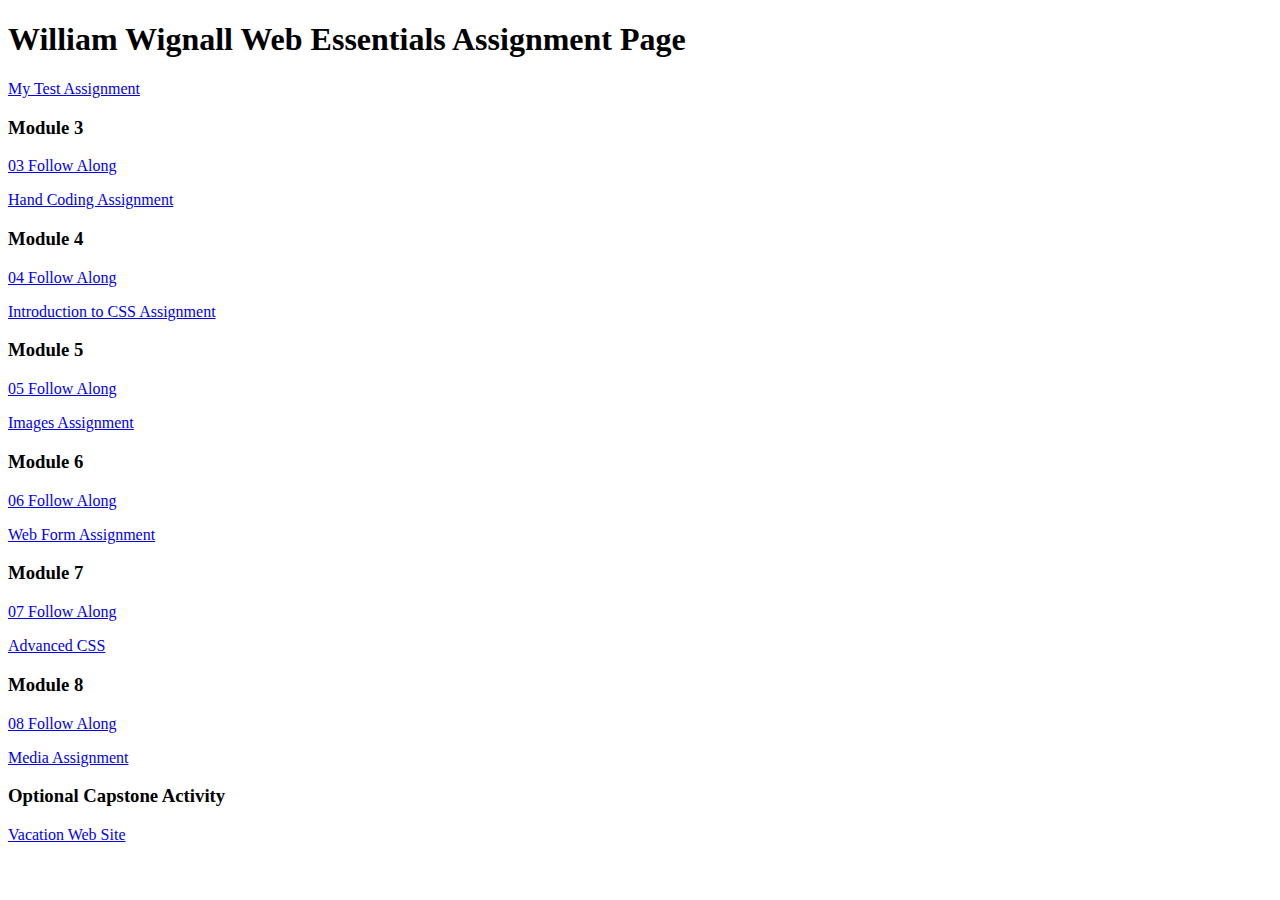
<file: index.html>
<!DOCTYPE html>
<html lang="en">
	<head>
		<meta charset="UTF-8">
		<meta name="viewport" content="width=device-width, initial-scale=1.0">
		<title>dwdd 1600 assignment list page</title>
	</head>
	<body>
		<h1>William Wignall Web Essentials Assignment Page</h1>
		<p><a href="01test">My Test Assignment</a></p>
		
		<h3>Module 3</h3>
		<p><a href="03follow-along">03 Follow Along</a></p>
		<p><a href="03hand-coding">Hand Coding Assignment</a></p>
		
		<h3>Module 4</h3>
		<p><a href="04follow-along">04 Follow Along</a></p>
		<p><a href="04intro-css">Introduction to CSS Assignment</a></p>
		
		<h3>Module 5</h3>
		<p><a href="05follow-along">05 Follow Along</a></p>
		<p><a href="05images">Images Assignment</a></p>
		
		<h3>Module 6</h3>
		<p><a href="06follow-along">06 Follow Along</a></p>
		<p><a href="06form">Web Form Assignment</a></p>
		
		<h3>Module 7</h3>
		<p><a href="07follow-along">07 Follow Along</a></p>
		<p><a href="07advanced-css">Advanced CSS</a></p>
		
		<h3>Module 8</h3>
		<p><a href="08follow-along">08 Follow Along</a></p>
		<p><a href="08media">Media Assignment</a></p>
		
		<h3>Optional Capstone Activity</h3>
		<p><a href="vacation">Vacation Web Site</a></p>
	</body>
</html>
</file>
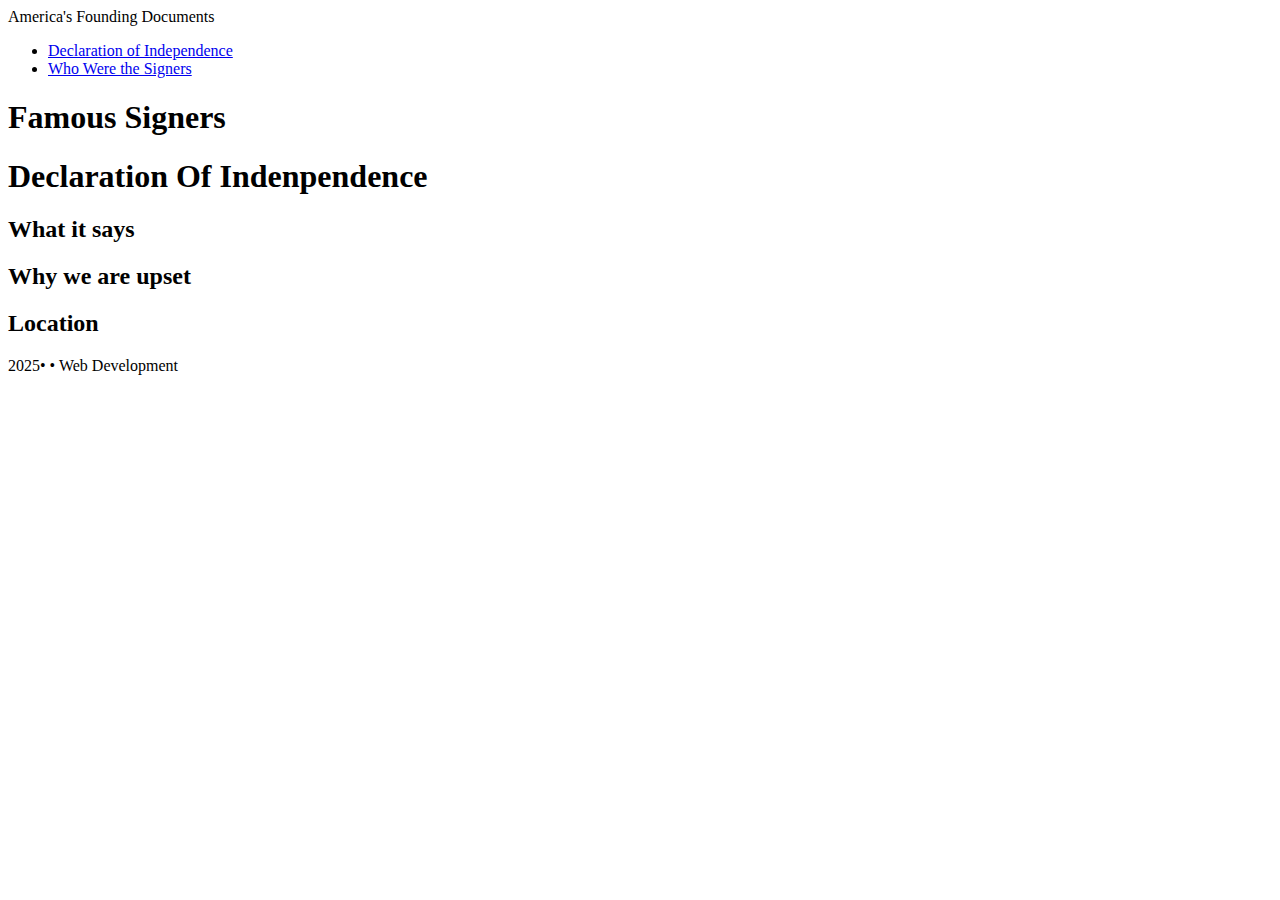
<file: 03follow-along/index.html>
<!DOCTYPE html>
<html lang="en">
<head>
<meta charset="utf-8">   
<meta name="author" content="William Wignall">
<meta name="description" content="Learn about the Declaration od Independence of the United States">
    <meta name="viewport" content="width=device-width, initial-scale=1.0"> 
      <title> America's Founding Documents Declaration of Independence</title>
      
      </head>
    
    <body>
    <!-- start the page header -->
    <header>
        <span>America's Founding Documents</span>
    </header>
    <!-- start the page navigation -->
    <nav>
    <ul>
       <li><a href="index.html">Declaration of Independence</a> </li>
    
        <li><a href="index.html">Who Were the Signers</a> </li>
    </ul>
    </nav>
   
    <!-- start the page main -->
    <main>
     <h1>Famous Signers</h1>
    
    <h1>Declaration Of Indenpendence   </h1>
       <h2>What it says</h2>
        
        <h2>Why we are upset</h2>
        
        <h2>Location</h2>
        
        
        </main>
   
    <!-- start the page footer -->
    <footer>
      <p>2025&bull; &bull; Web Development</p>  
    </footer>
</body>
</file>
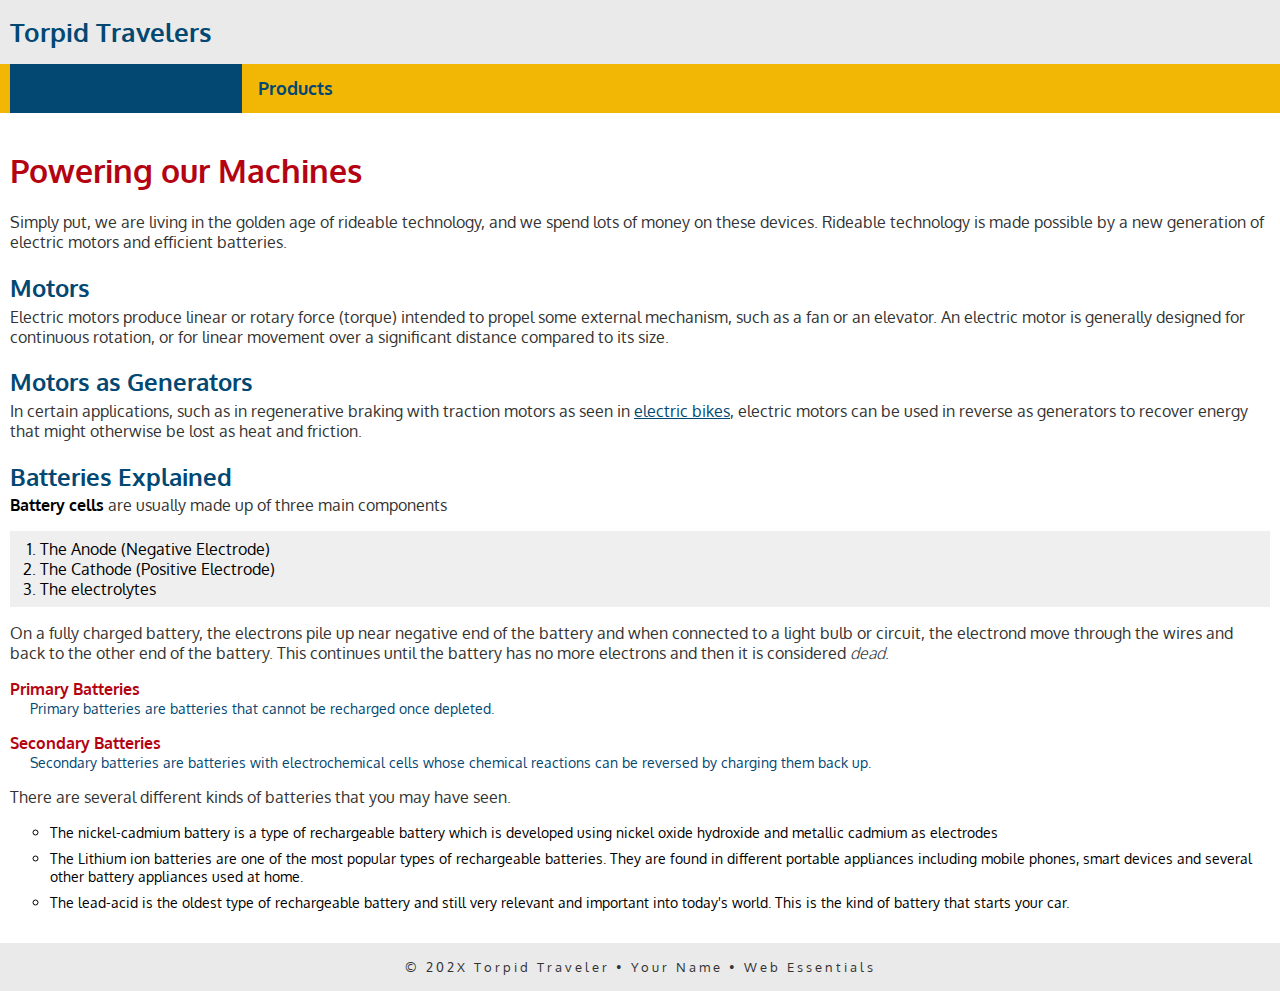
<file: 04follow-along/index.html>
<!doctype html>
<html lang="en">
<head>
<meta charset="UTF-8">
<meta name="description" content="Torpid Travelers is dedicated to helping you get around without breaking a sweat.">
<meta name="author" content="William Wignall">
<meta name="viewport" content="width=device-width, initial-scale=1">
<link rel="preconnect" href="https://fonts.googleapis.com">
<link rel="preconnect" href="https://fonts.gstatic.com" crossorigin>
<link href="https://fonts.googleapis.com/css2?family=Atkinson+Hyperlegible+Next:ital,wght@0,200..800;1,200..800&family=Oxygen:wght@300;400;700&display=swap" rel="stylesheet">
<link rel="stylesheet" href="traveler.css">
<title>Torpid Travelers: Powering our Machines</title>
</head>
<body>
<!-- start the page header -->
<header>
<span>Torpid Travelers</span>
</header>
<!-- start the page navigation -->
<nav>
<ul>
<li class="active"><a href="index.html">Powering our Machines</a></li>
<li><a href="products.html">Products</a></li>
</ul>
</nav>
<!-- start the page main -->
<main>
<h1>Powering our Machines</h1>
<p>Simply put, we are living in the golden age of rideable technology, and we spend lots of money on these devices. Rideable technology is made possible by a new generation of electric motors and efficient batteries.</p>
<h2>Motors</h2>
<p>Electric motors produce linear or rotary force (torque) intended to propel some external mechanism, such as a fan or an elevator. An electric motor is generally designed for continuous rotation, or for linear movement over a significant distance compared to its size.</p>
<h2>Motors as Generators</h2>
<p>In certain applications, such as in regenerative braking with traction motors as seen in <a href="https://www.bicycling.com/bikes-gear/a22132137/best-electric-bikes" target="_blank" rel="nofollow">electric bikes</a>, electric motors can be used in reverse as generators to recover energy that might otherwise be lost as heat and friction.</p>
<h2>Batteries Explained</h2>
<p><strong>Battery cells</strong> are usually made up of three main components</p>
<ol>
<li>The Anode (Negative Electrode)</li>
<li>The Cathode (Positive Electrode)</li>
<li>The electrolytes</li>
</ol>
<p>On a fully charged battery, the electrons pile up near negative end of the battery and when connected to a light bulb or circuit, the electrond move through the wires and back to the other end of the battery. This continues until the battery has no more electrons and then it is considered <em>dead</em>.</p>
<dl>
<dt>Primary Batteries</dt>
<dd>Primary batteries are batteries that cannot be recharged once depleted.</dd>
<dt>Secondary Batteries</dt>
<dd>Secondary batteries are batteries with electrochemical cells whose chemical reactions can be reversed by charging them back up.</dd>
</dl>
<p>There are several different kinds of batteries that you may have seen.</p>
<ul>
<li>The nickel-cadmium battery is a type of rechargeable battery which is developed using nickel oxide hydroxide and metallic cadmium as electrodes</li>
<li>The Lithium ion batteries are one of the most popular types of rechargeable batteries. They are found in different portable appliances including mobile phones, smart devices and several other battery appliances used at home. </li>
<li>The lead-acid is the oldest type of rechargeable battery and still very relevant and important into today's world. This is the kind of battery that starts your car.</li>
</ul>
</main>
<!-- start the page footer -->
<footer>
<p>&copy; 202X Torpid Traveler &bull; Your Name &bull; Web Essentials</p>
</footer>
</body>
</html>
</file>
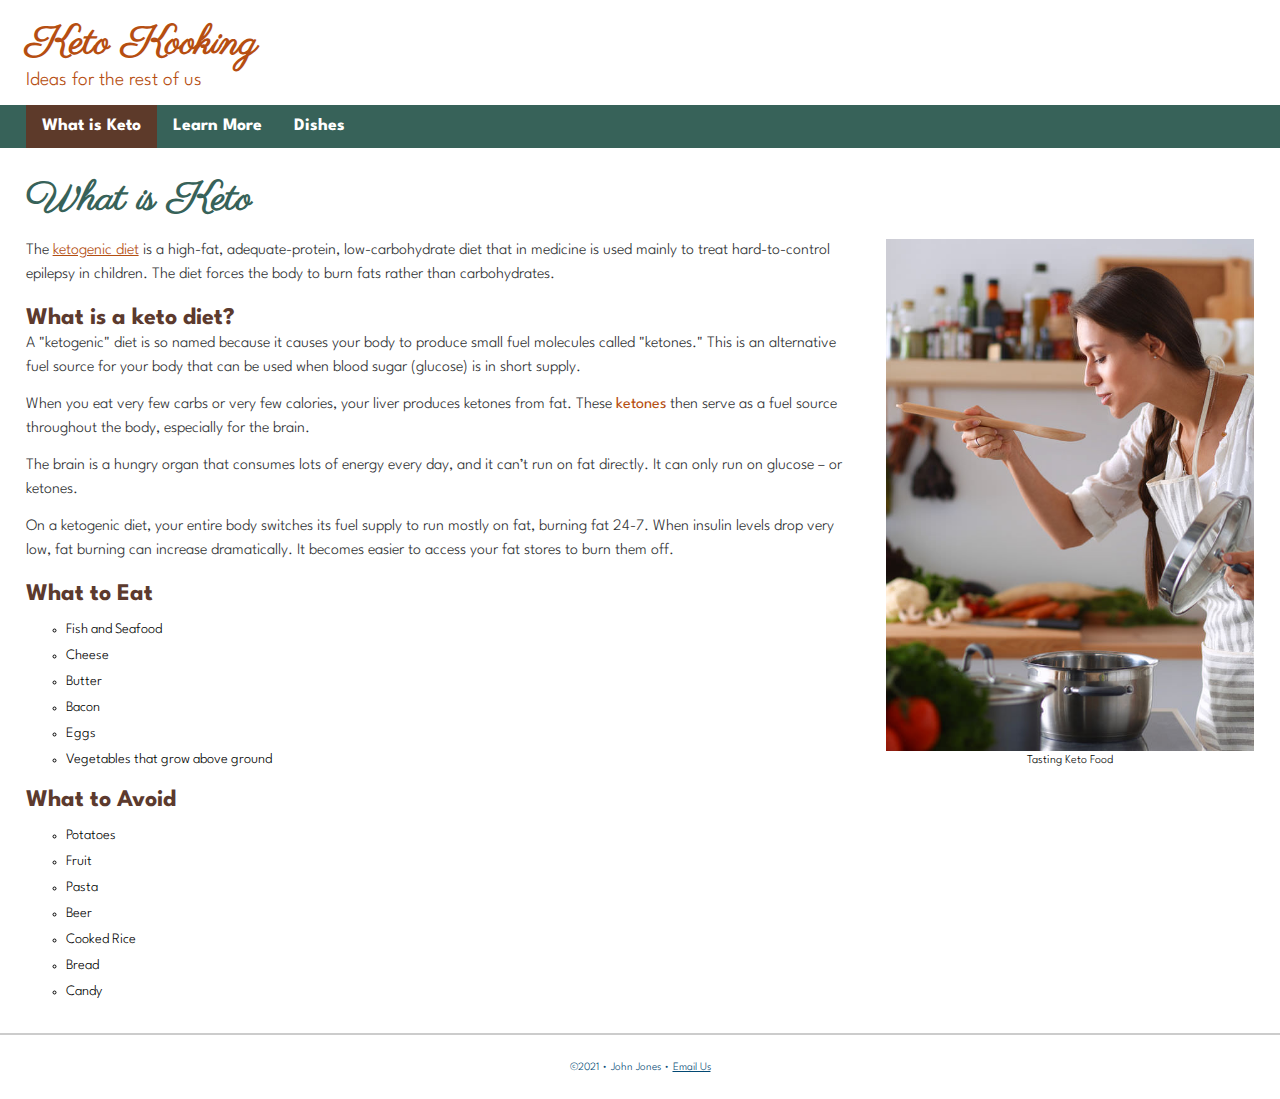
<file: 05follow-along/index.html>
<!doctype html>
<html lang="en">
<head>
<meta name="description" content="Learn about the many benefits of the ketogenic diet."/>
<meta name="viewport" content="width=device-width, initial-scale=1">
<link href="https://fonts.googleapis.com/css2?family=Parisienne&family=Spartan:wght@300&display=swap" rel="stylesheet">
<link rel="stylesheet" href="keto.css">
<meta charset="UTF-8">
<title>Keto Kooking</title>
</head>
<body>
<!-- start the page header -->
<header>
<h1>Keto Kooking</h1>
<p>Ideas for the rest of us</p>
</header>
<!-- start the page navigation -->
<nav>
<ul>
<li class="active"><a href="index.html">What is Keto</a></li>
<li><a href="#">Learn More</a></li>
<li><a href="dishes.html">Dishes</a></li>
</ul>
</nav>
<!-- start the page main -->
<main>
<h1>What is Keto</h1>

<figure class="wrapped">
<img src="images/taste_food.jpg" alt="Tasting Food" width="400" height="555">
<figcaption>Tasting Keto Food</figcaption>
</figure>

<p>The <a href="https://en.wikipedia.org/wiki/Ketogenic_diet" target="_blank" rel="noopener">ketogenic diet</a> is a high-fat, adequate-protein, low-carbohydrate diet that in medicine is used mainly to treat hard-to-control epilepsy in children. The diet forces the body to burn fats rather than carbohydrates.</p>
<h2>What is a keto diet?</h2>
<p>A "ketogenic" diet is so named because it causes your body to produce small fuel molecules called "ketones." This is an alternative fuel source for your body that can be used when blood sugar (glucose) is in short supply.</p>

<p>When you eat very few carbs or very few calories, your liver produces ketones from fat. These <strong>ketones</strong> then serve as a fuel source throughout the body, especially for the brain.</p>

<p>The brain is a hungry organ that consumes lots of energy every day, and it can’t run on fat directly. It can only run on glucose – or ketones.</p>

<p>On a ketogenic diet, your entire body switches its fuel supply to run mostly on fat, burning fat 24-7. When insulin levels drop very low, fat burning can increase dramatically. It becomes easier to access your fat stores to burn them off.</p>
<h2>What to Eat</h2>
<ul>
<li>Fish and Seafood</li>
<li>Cheese</li>
<li>Butter</li>
<li>Bacon</li>
<li>Eggs</li>
<li>Vegetables that grow above ground</li>
</ul>
<h2>What to Avoid</h2>
<ul>
<li>Potatoes</li>
<li>Fruit</li>
<li>Pasta</li>
<li>Beer</li>
<li>Cooked Rice</li>
<li>Bread</li>
<li>Candy</li>
</ul>

</main>
<!-- start the page footer -->
<footer>
<p>&copy;2021 &bull; John Jones &bull; <a href="mailto:zen@gmail.com">Email Us</a> </p>
</footer>
</body>
</html>
</file>
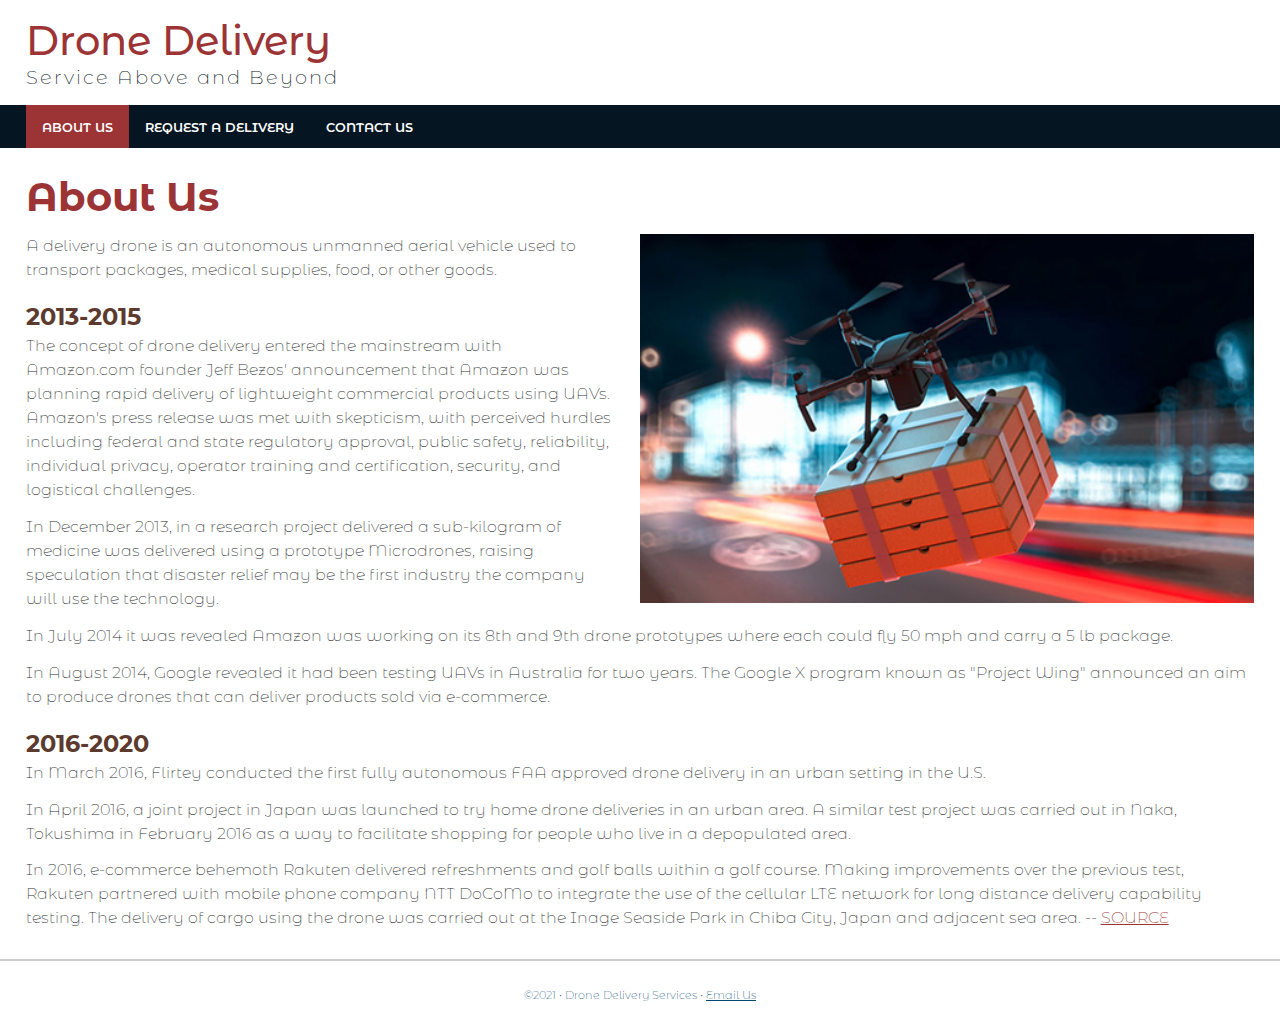
<file: 06follow-along/index.html>
<!doctype html>
<html lang="en">
<head>
    <meta name="description" content="Get your next meal delivered by drone."/>
    
    <meta name="viewport" content="width=device-width, initial-scale=1">
    
    <link href="https://fonts.googleapis.com/css2?family=Montserrat+Alternates:wght@200;500&display=swap" rel="stylesheet">
    
    <link rel="stylesheet" href="delivery.css">
    
    <meta charset="UTF-8">
    <title>Drone Delivery Services LLC.</title>
</head>
<body>
    <!-- start the page header -->
    <header>
        <h1>Drone Delivery </h1>
        <p>Service Above and Beyond</p>
    </header>
    
    <!-- start the page navigation -->
    <nav>
        <ul>
            <li class="active"><a href="index.html">About Us</a></li>
            <li><a href="#">Request a Delivery</a></li>
            <li><a href="#">Contact Us</a></li>
        </ul>
    </nav>
    
    <!-- start the page main -->
    <main>
        <h1>About Us</h1>
        <figure class="wrapimage">
        <img src="images/drone.jpg" alt="Drone with Package" width="500" height="300">
        </figure>
        <p>A delivery drone is an autonomous unmanned aerial vehicle used to transport packages, medical supplies, food, or other goods.</p>
        
        <h2>2013-2015</h2>
        <p>The concept of drone delivery entered the mainstream with Amazon.com founder Jeff Bezos'  announcement that Amazon was planning rapid delivery of lightweight commercial products using UAVs. Amazon's press release was met with skepticism, with perceived hurdles including federal and state regulatory approval, public safety, reliability, individual privacy, operator training and certification, security, and logistical challenges.</p>

<p>In December 2013, in a research project delivered a sub-kilogram  of medicine was delivered using a prototype Microdrones, raising speculation that disaster relief may be the first industry the company will use the technology.</p>

<p>In July 2014 it was revealed Amazon was working on its 8th and 9th drone prototypes where each could fly 50 mph and carry a 5 lb package.</p>

<p>In August 2014, Google revealed it had been testing UAVs in Australia for two years. The Google X program known as "Project Wing" announced an aim to produce drones that can deliver products sold via e-commerce.</p>

<h2>2016-2020</h2>
    <p>In March 2016, Flirtey conducted the first fully autonomous FAA approved drone delivery in an urban setting in the U.S.</p>

<p>In April 2016, a joint project in Japan was launched to try home drone deliveries in an urban area. A similar test project was carried out in Naka, Tokushima in February 2016 as a way to facilitate shopping for people who live in a depopulated area.</p>

<p>In 2016, e-commerce behemoth Rakuten delivered refreshments and golf balls within a golf course. Making improvements over the previous test, Rakuten partnered with mobile phone company NTT DoCoMo to integrate the use of the cellular LTE network for long distance delivery capability testing. The delivery of cargo using the drone was carried out at the Inage Seaside Park in Chiba City, Japan and adjacent sea area. -- <a href="https://en.wikipedia.org/wiki/Delivery_drone" target="_blank">SOURCE</a></p>
 
        
    </main>
    
    <!-- start the page footer -->
    <footer>
        <p>&copy;2021 &bull; Drone Delivery Services &bull; <a href="mailto:zen@gmail.com">Email Us</a> </p>
    </footer>
</body>
</html>
</file>
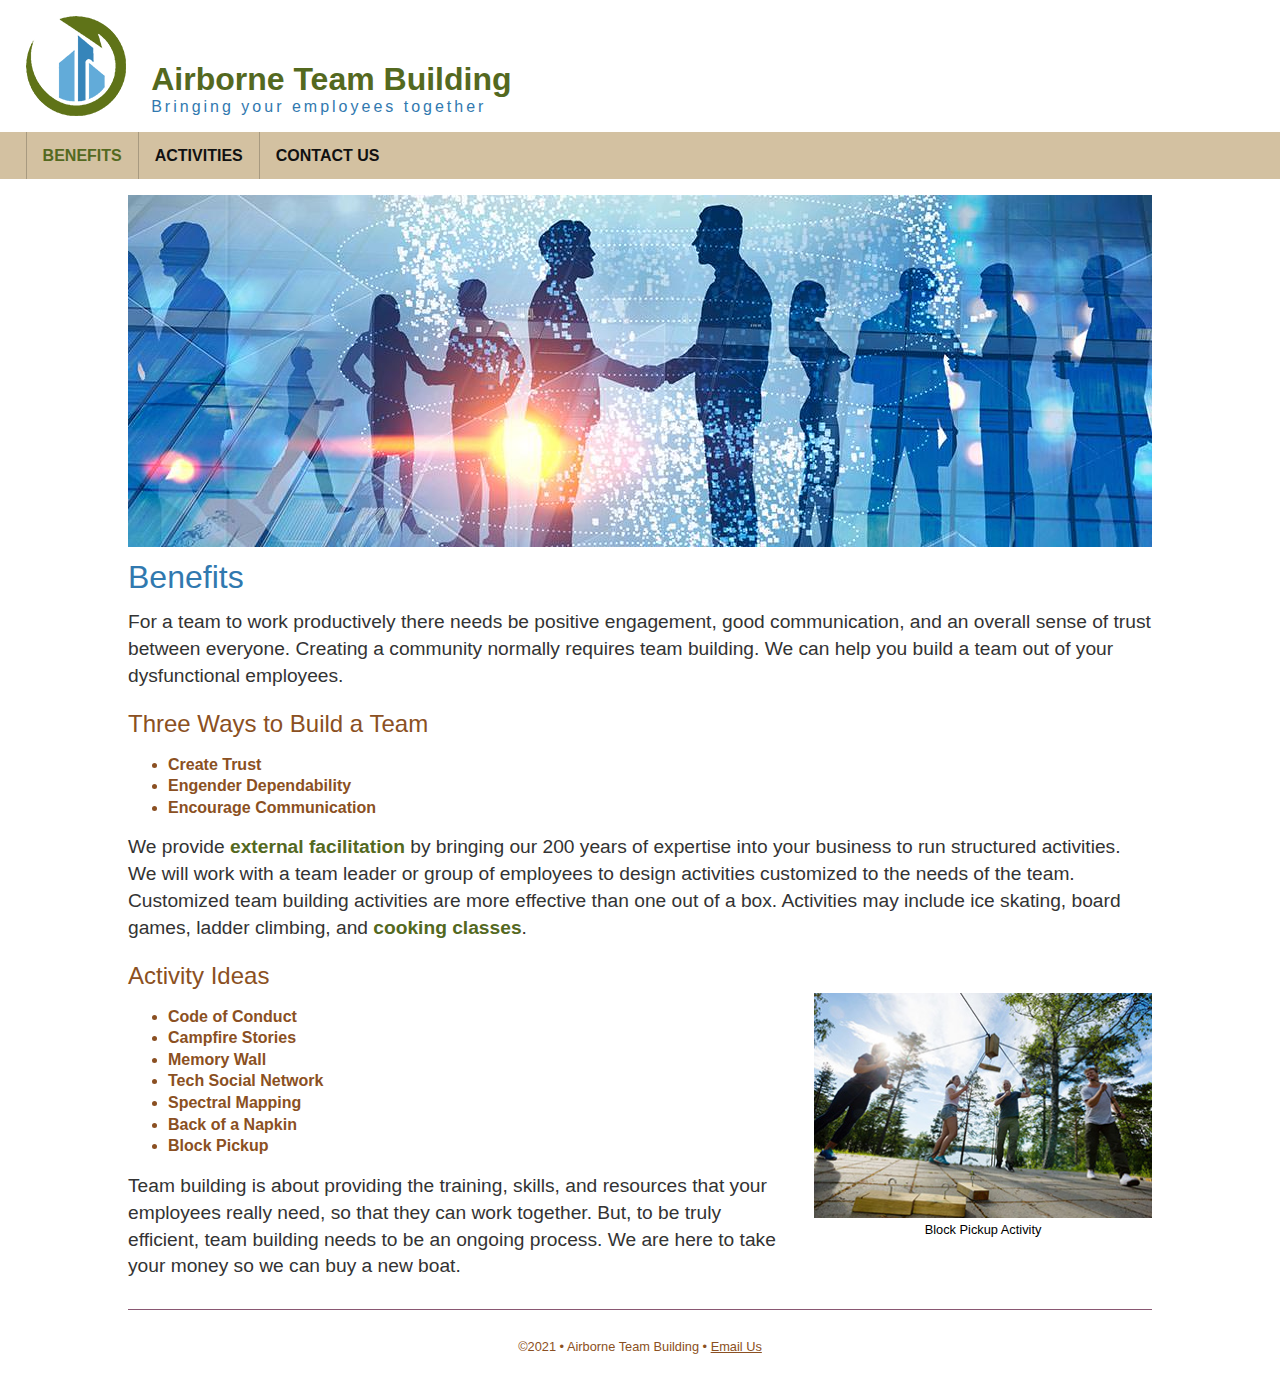
<file: 08follow-along/index.html>
<!doctype html>
<html lang="en">
<head>
    <meta name="description" content="Airborne Team Building provides activities to bring your employees together."/>
    
    <meta name="viewport" content="width=device-width, initial-scale=1">
    
    <link href="https://fonts.googleapis.com/css2?family=Josefin+Sans:wght@200;600&display=swap" rel="stylesheet">
    
    <link rel="stylesheet" href="teams.css">
    
    <link rel="icon" type="image/x-icon" href="/favicon.ico" />
    
    <meta charset="UTF-8">
    <title>Airborne Team Building</title>
</head>
<body>
    <!-- start the page header -->
    <header>
        <img src="images/logo.png" alt="logo">
        <div>
        <h1>Airborne Team Building</h1>
        <p>Bringing your employees together</p>
        </div>
    </header>
    
    <!-- start the page navigation -->
    <nav>
        <ul>
            <li class="active"><a href="index.html">Benefits</a></li>
            <li><a href="activities.html">Activities</a></li>
            <li><a href="contact.html">Contact Us</a></li>
        </ul>
    </nav>
    
    <!-- start the page main -->
    <main>
        <figure class="teamHero">
            <img src="images/hero.jpg" alt="Team Art">
        </figure>
        <h1>Benefits</h1>
       <p>For a team to work productively there needs be positive engagement, good communication, and an overall sense of trust between everyone. Creating a community normally requires team building. We can help you build a team out of your dysfunctional employees.</p>
        
        <h2>Three Ways to Build a Team</h2>
        <ul>
            <li>Create Trust</li>
            <li>Engender Dependability</li>
            <li>Encourage Communication</li>
        </ul>
        
        <p>We provide <a href="https://en.wikipedia.org/wiki/Facilitator" target="_blank" rel="noopener">external facilitation</a> by bringing our 200 years of expertise into your business to run structured activities. We will work with a team leader or group of employees to design activities customized to the needs of the team. Customized team building activities are more effective than one out of a box. Activities may include ice skating, board games, ladder climbing, and <a href="https://www.gygicookingclasses.com/" target="_blank" rel="noopener">cooking classes</a>.</p>
        
        <h2>Activity Ideas</h2>
        <figure class="image-right">
        <img src="images/team1.jpg" alt="team">
            <figcaption>Block Pickup Activity</figcaption>
        </figure>
        <ul>
            <li>Code of Conduct</li>
            <li>Campfire Stories</li>
            <li>Memory Wall</li>
            <li>Tech Social Network</li>
            <li>Spectral Mapping</li>
            <li>Back of a Napkin</li>
            <li>Block Pickup</li>
        </ul>
        
        <p>Team building is about providing the training, skills, and resources that your employees really need, so that they can work together. But, to be truly efficient, team building needs to be an ongoing process. We are here to take your money so we can buy a new boat.</p>
        
    </main>
    
    <!-- start the page footer -->
    <footer>
        <p>&copy;2021 &bull; Airborne Team Building &bull; <a href="mailto:zen@gmail.com">Email Us</a> </p>
    </footer>
</body>
</html>
</file>
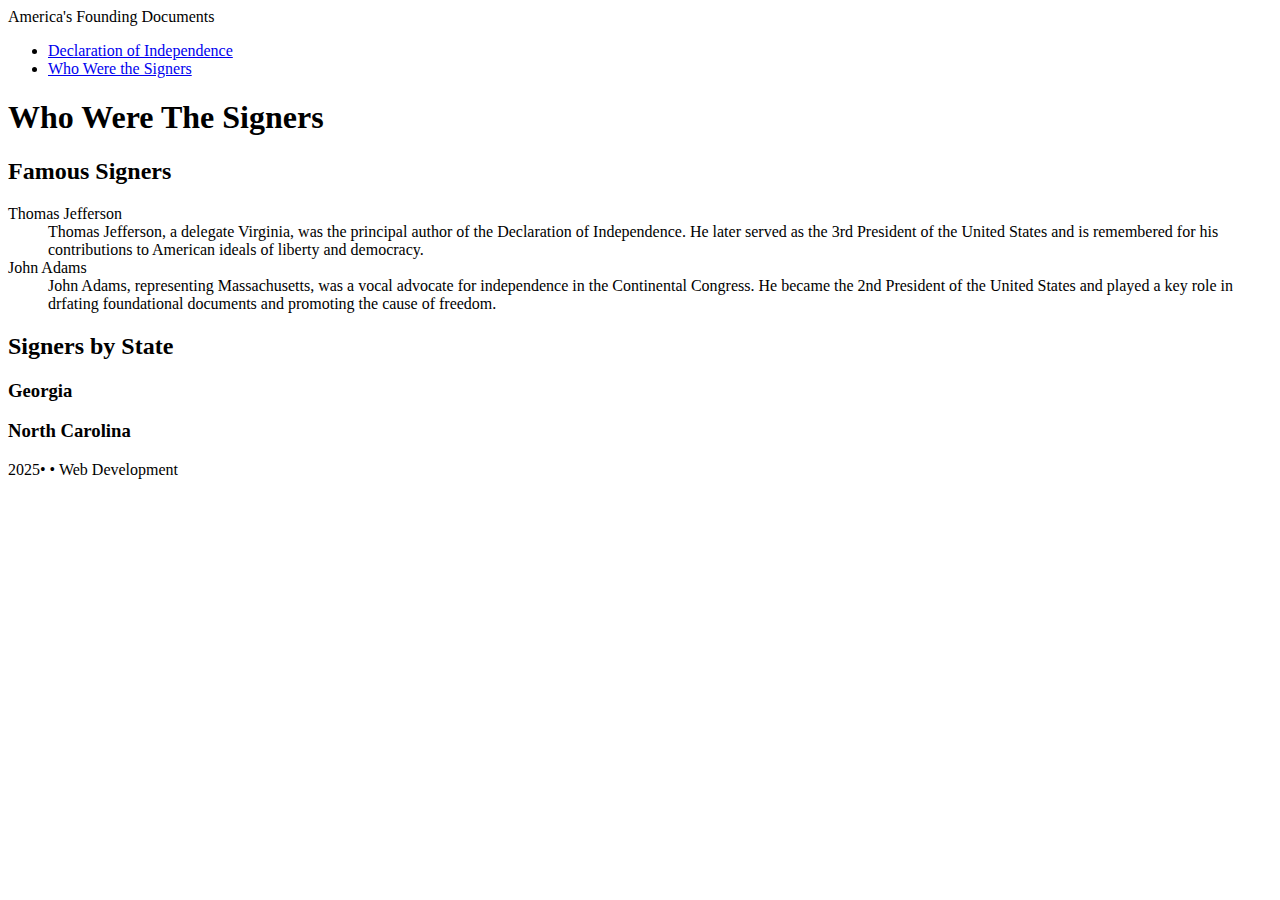
<file: 03follow-along/signers.html>
<!DOCTYPE html>
<html lang="en">
<head>
<meta charset="utf-8">   
<meta name="author" content="William Wignall">
<meta name="description" content="Learn about the Declaration od Independence of the United States">
    <meta name="viewport" content="width=device-width, initial-scale=1.0"> 
      <title> The Signers:&bull;</title>
      
      </head>
    
    <body>
    <!-- start the page header -->
    <header>
        <span>America's Founding Documents</span>
    </header>
    <!-- start the page navigation -->
    <nav>
    <ul>
       <li><a href="index.html">Declaration of Independence</a> </li>
    
        <li><a href="signers.html">Who Were the Signers</a> </li>
    </ul>
    </nav>
   
    <!-- start the page main -->
    <main>
     <h1>Who Were The Signers</h1>
    <h2>Famous Signers</h2>
    <dl>
        
      <dt>Thomas Jefferson</dt>  
       <dd>Thomas Jefferson, a delegate Virginia, was the principal author of the Declaration of Independence. He later served as the 3rd President of the United States and is remembered for his contributions to American ideals of liberty and democracy. </dd>  
      <dt>John Adams</dt>  
       <dd>John Adams, representing Massachusetts, was a vocal advocate for independence in the Continental Congress. He became the 2nd President of the United States and played a key role in drfating foundational documents and promoting   the cause of freedom.</dd> 
    </dl>
    
    <h2>Signers by State</h2>
       <h3>Georgia</h3> 
        <h3>North Carolina</h3> 
        
        </main>
   
    <!-- start the page footer -->
    <footer>
      <p>2025&bull; &bull; Web Development</p>  
    </footer>
</body>
</file>
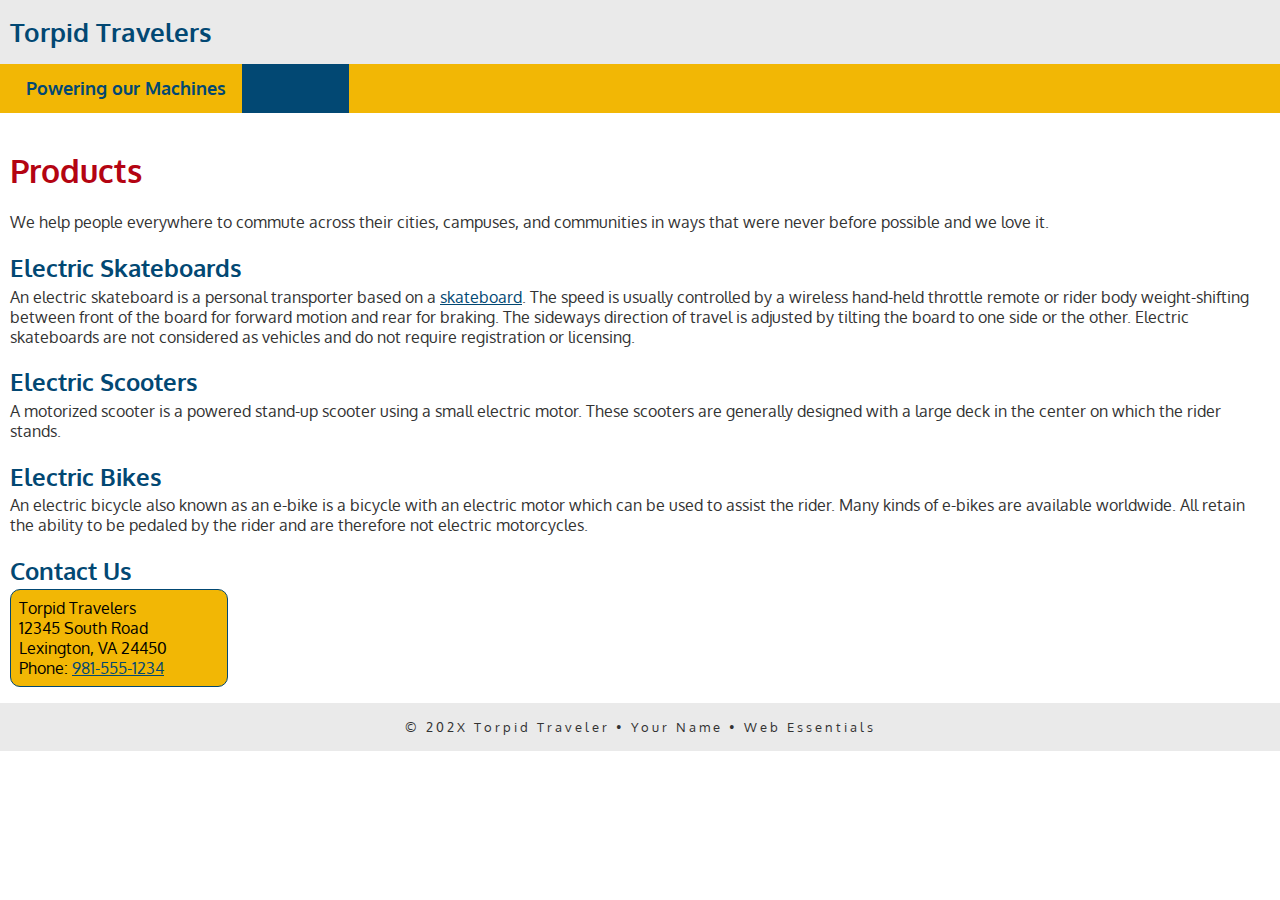
<file: 04follow-along/products.html>
<!doctype html>
<html lang="en">
<head>
<meta charset="UTF-8">
<meta name="description" content="Torpid Travelers products help you get around.">
<meta name="author" content="William Wignall">
<meta name="viewport" content="width=device-width, initial-scale=1">
<link rel="preconnect" href="https://fonts.googleapis.com">
<link rel="preconnect" href="https://fonts.gstatic.com" crossorigin>
<link href="https://fonts.googleapis.com/css2?family=Atkinson+Hyperlegible+Next:ital,wght@0,200..800;1,200..800&family=Oxygen:wght@300;400;700&display=swap" rel="stylesheet">
<link rel="stylesheet" href="traveler.css">
<title>Torpid Travelers: Products</title>
</head>
<body>
<!-- start the page header -->
<header>
<span>Torpid Travelers</span>
</header>
<!-- start the page navigation -->
<nav>
<ul>
<li><a href="index.html">Powering our Machines</a></li>
<li class="active"><a href="products.html">Products</a></li>
</ul>
</nav>
<!-- start the page main -->
<main>
<h1>Products</h1>
<p>We help people everywhere to commute across their cities, campuses, and communities in ways that were never before possible and we love it.</p>
<h2>Electric Skateboards</h2>
<p>An electric skateboard is a personal transporter based on a <a href="https://www.skatewarehouse.com/decks.html" target="_blank" rel="nofollow">skateboard</a>. The speed is usually controlled by a wireless hand-held throttle remote or rider body weight-shifting between front of the board for forward motion and rear for braking. The sideways direction of travel is adjusted by tilting the board to one side or the other. Electric skateboards are not considered as vehicles and do not require registration or licensing.</p>
<h2>Electric Scooters</h2>
<p>A motorized scooter is a powered stand-up scooter using a small electric motor. These scooters are generally designed with a large deck in the center on which the rider stands.</p>
<h2>Electric Bikes</h2>
<p>An electric bicycle also known as an e-bike is a bicycle with an electric motor which can be used to assist the rider. Many kinds of e-bikes are available worldwide. All retain the ability to be pedaled by the rider and are therefore not electric motorcycles.</p>
<h2>Contact Us</h2>
<address>
Torpid Travelers<br>
12345 South Road<br>
Lexington, VA 24450<br>
Phone: <a href="tel:9815551234">981-555-1234</a>
</address>
</main>
<!-- start the page footer -->
<footer>
<p>&copy; 202X Torpid Traveler &bull; Your Name &bull; Web Essentials</p>
</footer>
</body>
</html>
</file>
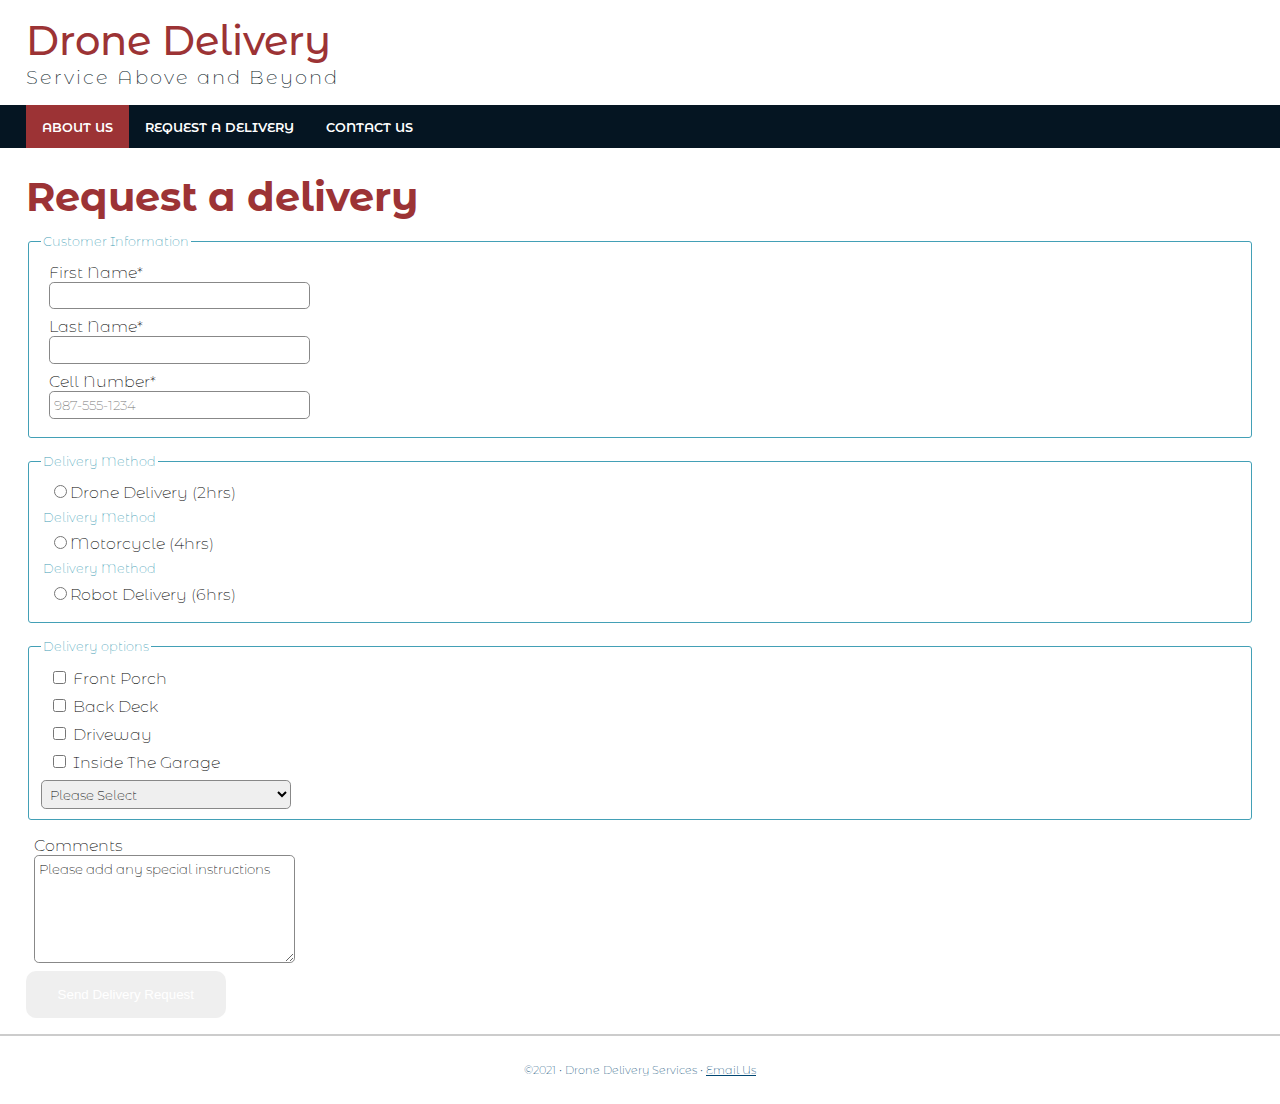
<file: 06follow-along/delivery.html>
<!doctype html>
<html lang="en">
<head>
    <meta name="description" content="Get your next meal delivered by drone."/>
    
    <meta name="viewport" content="width=device-width, initial-scale=1">
    
    <link href="https://fonts.googleapis.com/css2?family=Montserrat+Alternates:wght@200;500&display=swap" rel="stylesheet">
    
    <link rel="stylesheet" href="delivery.css">
    
    <meta charset="UTF-8">
    <title>Drone Delivery Services LLC.</title>
</head>
<body>
    <!-- start the page header -->
    <header>
        <h1>Drone Delivery </h1>
        <p>Service Above and Beyond</p>
    </header>
    
    <!-- start the page navigation -->
    <nav>
        <ul>
            <li class="active"><a href="index.html">About Us</a></li>
            <li><a href="delivery.html">Request a Delivery</a></li>
            <li><a href="#">Contact Us</a></li>
        </ul>
    </nav>
    
    <!-- start the page main -->
    <main>
        <h1>Request a delivery</h1>
       <form method="get" class="myForm" action="thanks.html">
       
       <fieldset>
        <legend>Customer Information</legend>
        <label> First Name*<input type="text" name="fname" required> </label>
       <label> Last Name*<input type="text" name="lname" required> </label>
       <label> Cell Number*<input type="tel" name="phone" required placeholder="987-555-1234"> </label>
    </fieldset>
       
<fieldset>
<legend>Delivery Method</legend>
<label> <input type="radio" name="method" value="drone">Drone Delivery (2hrs)

</label><legend>Delivery Method</legend>
<label> <input type="radio" name="method" value="cycle">Motorcycle (4hrs)

</label><legend>Delivery Method</legend>
<label> <input type="radio" name="method" value="robot">Robot Delivery (6hrs)
</label>
</fieldset>

<fieldset>
    <legend>Delivery options</legend>
   <label>
<input type="checkbox" name="porch" value="chosen">
Front Porch
</label>
<label>
    <input type="checkbox" name="deck" value="chosen">
    Back Deck
    </label> <label>
        <input type="checkbox" name="driveway" value="chosen">
        Driveway
        </label> <label>
            <input type="checkbox" name="garage" value="chosen">
            Inside The Garage
            </label>

    <select name="time">
        <option value="none">Please Select</option>
        <option value="morning">Between 7:00am and 11:00am</option>
        <option value="noon">Between 11:00am and 2:00pm</option>
        <option value="afternoon">Between 2:00pm and 5:00pm</option>
        <option value="evening">Between 5:00pm and 8:00pm</option> 
    </select>
        </fieldset>

       <label>Comments
       <textarea name="comments">Please add any special instructions</textarea>
    </label>
        <input type="submit" value="Send Delivery Request">
       </form>
        
    </main>
    
    <!-- start the page footer -->
    <footer>
        <p>&copy;2021 &bull; Drone Delivery Services &bull; <a href="mailto:zen@gmail.com">Email Us</a> </p>
    </footer>
</body>
</html>
</file>
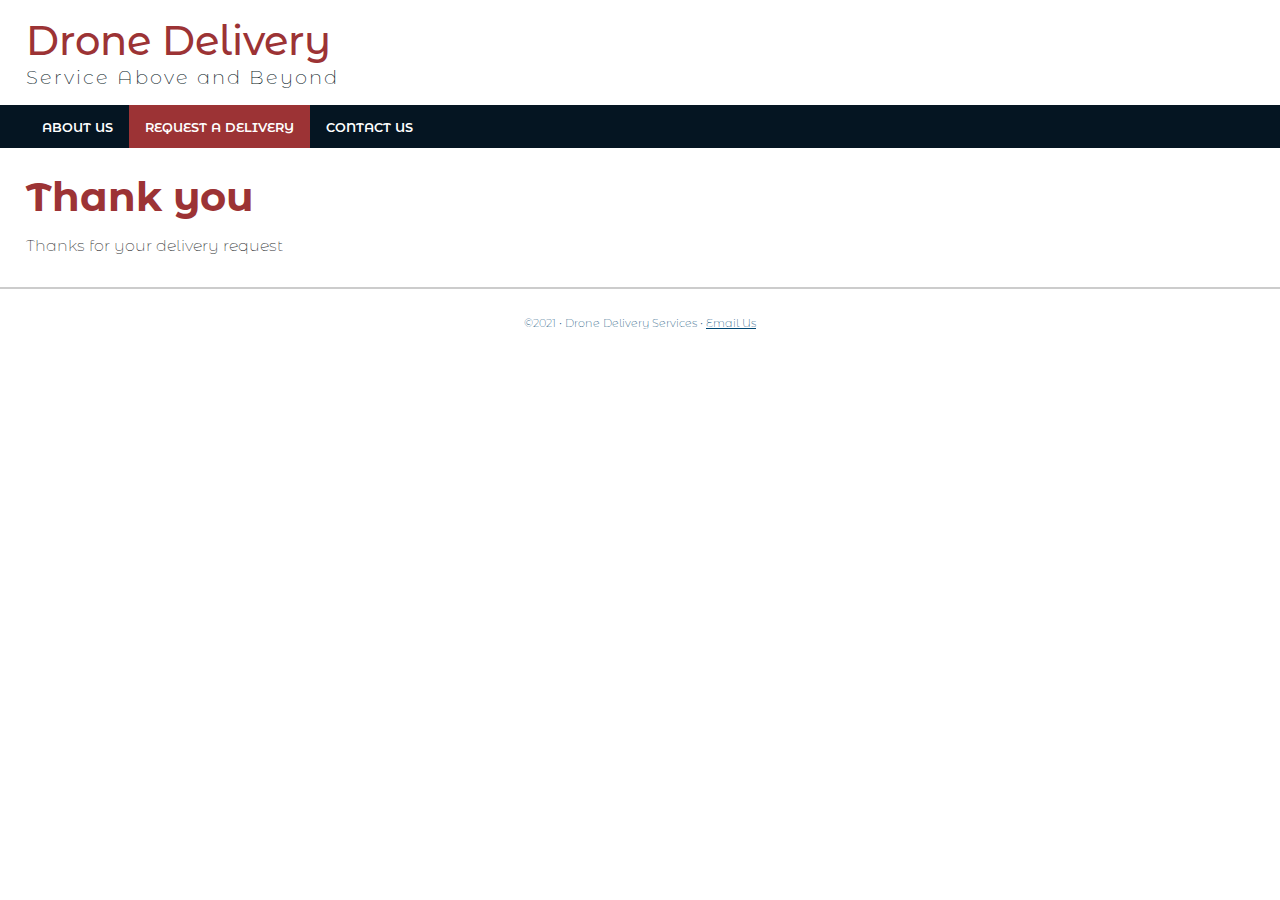
<file: 06follow-along/thanks.html>
<!doctype html>
<html lang="en">
<head>
    <meta name="description" content="Get your next meal delivered by drone."/>
    
    <meta name="viewport" content="width=device-width, initial-scale=1">
    
    <link href="https://fonts.googleapis.com/css2?family=Montserrat+Alternates:wght@200;500&display=swap" rel="stylesheet">
    
    <link rel="stylesheet" href="delivery.css">
    
    <meta charset="UTF-8">
    <title>Drone Delivery Services LLC.</title>
    <meta http-equiv="refresh" content="5; URL=index.html">
</head>
<body>
    <!-- start the page header -->
    <header>
        <h1>Drone Delivery </h1>
        <p>Service Above and Beyond</p>
    </header>
    
    <!-- start the page navigation -->
    <nav>
        <ul>
            <li><a href="index.html">About Us</a></li>
            <li class="active"><a href="delivery.html">Request a Delivery</a></li>
            <li><a href="#">Contact Us</a></li>
        </ul>
    </nav>
    
    <!-- start the page main -->
    <main>
        <h1>Thank you</h1>
        <p>Thanks for your delivery request</p>
    </main>
    
    <!-- start the page footer -->
    <footer>
        <p>&copy;2021 &bull; Drone Delivery Services &bull; <a href="mailto:zen@gmail.com">Email Us</a> </p>
    </footer>
</body>
</html>
</file>
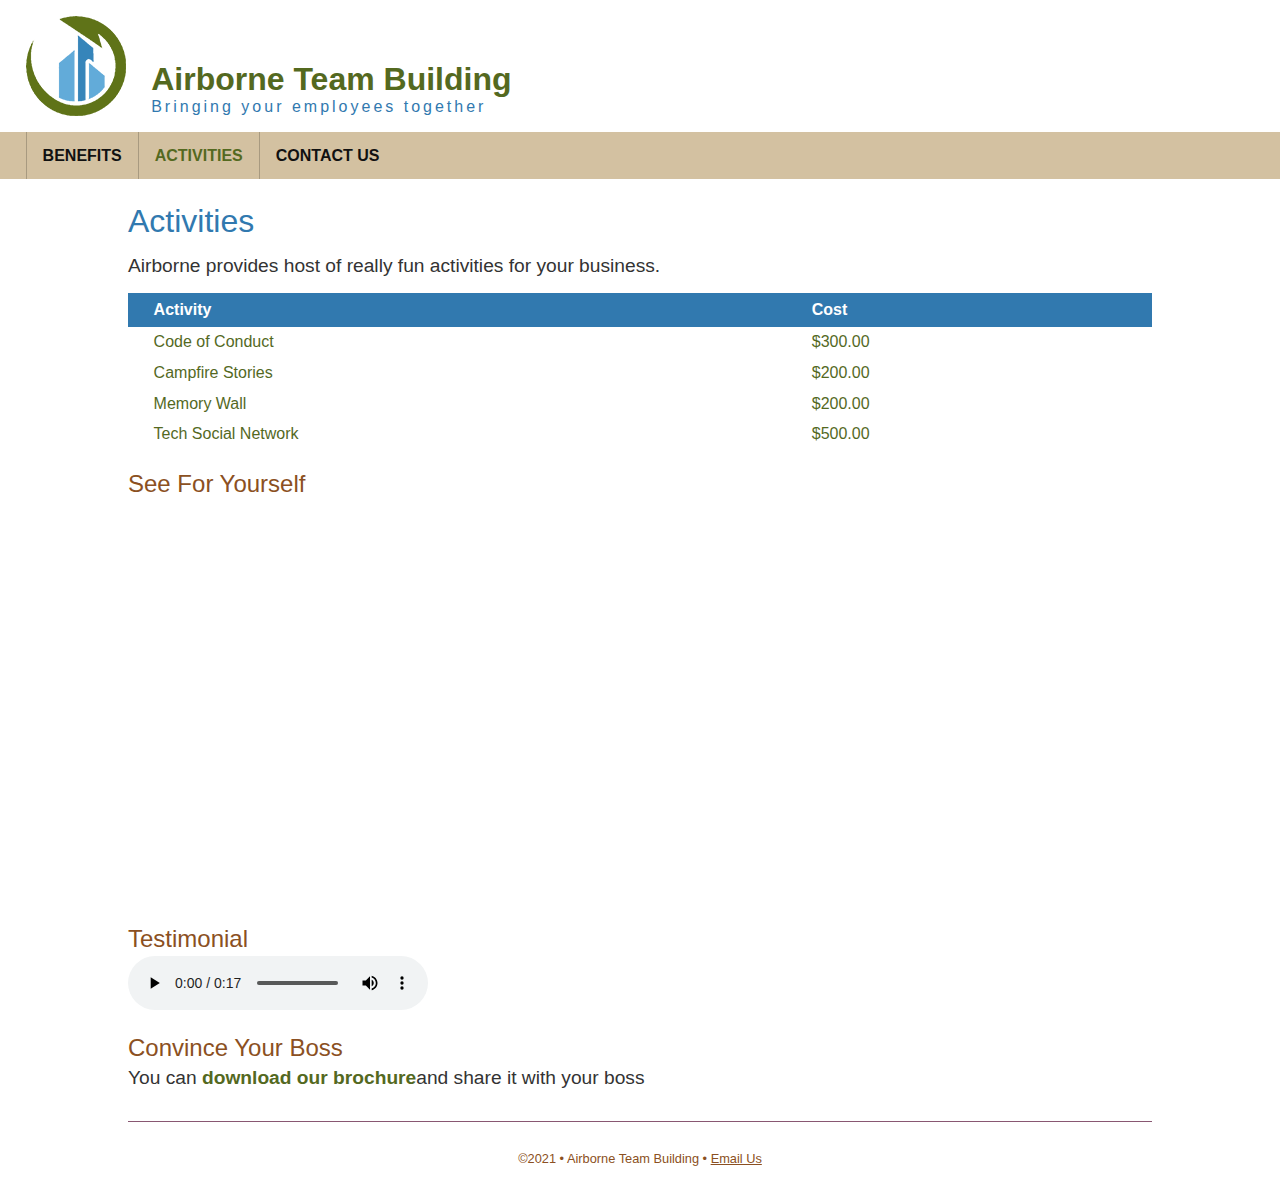
<file: 08follow-along/activities.html>
<!doctype html>
<html lang="en">
<head>
    <meta name="description" content="Airborne Team Building provides activities to bring your employees together."/>
    
    <meta name="viewport" content="width=device-width, initial-scale=1">
    
    <link href="https://fonts.googleapis.com/css2?family=Josefin+Sans:wght@200;600&display=swap" rel="stylesheet">
    
    <link rel="stylesheet" href="teams.css">
    
    <link rel="icon" type="image/x-icon" href="/favicon.ico" />
    
    <meta charset="UTF-8">
    <title>Airborne Team Building</title>
</head>
<body>
    <!-- start the page header -->
    <header>
        <img src="images/logo.png" alt="logo">
        <div>
        <h1>Airborne Team Building</h1>
        <p>Bringing your employees together</p>
        </div>
    </header>
    
    <!-- start the page navigation -->
    <nav>
        <ul>
            <li><a href="index.html">Benefits</a></li>
            <li class="active"><a href="activities.html">Activities</a></li>
            <li><a href="contact.html">Contact Us</a></li>
        </ul>
    </nav>
    
    <!-- start the page main -->
    <main>
        
        <h1>Activities</h1>
      <p>Airborne provides host of really fun activities for your business.</p>
    <table class="our-activites">
        <tr>
            <th>Activity</th><th>Cost</th>
        </tr>
    <tr>
        <td>Code of Conduct</td><td>$300.00</td>
      </tr>
        <tr>   
        <td>Campfire Stories</td><td>$200.00</td>
       </tr>
        <tr>
        <td>Memory Wall</td><td>$200.00</td>
        </tr>
        <tr>
        <td>Tech Social Network</td><td>$500.00</td>
    </tr>
    
    </table>
    <h2>See For Yourself</h2>
    
 <iframe width="100%" height="400" src="https://www.youtube.com/embed/2YIC0eKBLDw?si=BZK-xfV49madh-Qt&amp;start=7" title="YouTube video player" frameborder="0" allow="accelerometer; autoplay; clipboard-write; encrypted-media; gyroscope; picture-in-picture; web-share" referrerpolicy="strict-origin-when-cross-origin" allowfullscreen></iframe>

<h2>Testimonial</h2>
<audio controls>
<source src="areyousure.mp3" type="audio/mpeg">
<source src="" type="">
Get a real browser
</audio>
<h2>Convince Your Boss</h2>
<p>You can<a href="brochure.pdf" target="_blank"> download our brochure</a>and share it with your boss</p>
    </main>
    
    <!-- start the page footer -->
    <footer>
        <p>&copy;2021 &bull; Airborne Team Building &bull; <a href="mailto:zen@gmail.com">Email Us</a> </p>
    </footer>
</body>
</html>
</file>
<file: 04follow-along/traveler.css>
body {
    font-family: "Oxygen", serif;
    margin: 0;
    }
    
    /* header stuff here */
    header {
    background-color: #eaeaea;
    padding: 1rem 10px;
    }
    header span{
    color: #024873;
    font-size: 1.6rem;
    font-weight: 700;
    }
    
    
    /* navigation stuff here */
    nav {
    background-color: #f2b705;
    }
    nav ul{
    margin: 0;
    padding: 0 10px;
    list-style-type: none;
    display: flex;
    }
    nav a {
    display: block;
    padding: .83rem 1rem;
    text-decoration: none;
    font-size: 1.1rem;
    color: #024873;
    font-weight: 700;
    }
    nav li.active {
        background-color:#024873;
    color:#f2b705; 
    }

   
    nav li a:hover {
    color: white
    }
    /* main stuff here */
main {
    padding: 1rem 10px;
    }
    
    main h1 {
    color: #B40412;
    }
    main h2 {
    color: #024873;
    margin-bottom: .2rem;
    }
    main p {
    margin: 0;
    color: #333;
    }
    main ol {
    padding: .5rem 30px;
    background-color: #efefef;
    }
    main dl dt {
    color:#B40412;
    font-weight: 700;
    margin-top: 1rem;
    }
    main dl dd {
    color: #024873;
    font-size: .9rem;
    margin-left: 20px;
    }
    main ul {
    list-style-type: circle;
    }
    main ul li {
    line-height: 125%;
    margin-bottom: .5rem;
    font-size: .9rem;
    }
    main strong {
    font-weight: 700;
    color: #000;
    }
    
    main em {
    font-weight: 300;
    }
    main address {
    font-style: normal;
    background-color: #f2b705;
    padding: .5rem;
    border-radius: 10px;
    border: 1px solid #024873;
    width: 200px;
    }
    main a {
    color: #024873;
    }
    main a:hover {
    color: rgb(180, 4, 18);
    }
    
    
    /* footer stuff here */
    footer {
    background-color: #eaeaea;
    text-align: center;
    padding: 1rem 0;
    font-size: .8rem;
    color: #333;
    }
    footer p {
    margin: 0;
    letter-spacing: 3px;
    }
</file>
<file: 05follow-along/keto.css>
body {
    font-family: 'Spartan', sans-serif;
    font-weight: 300;
    margin: 0;
    font-size: 16px;
    }
    /* header stuff here */
    header {
    font-family: 'Parisienne', cursive;
    padding: 1rem 2vw;
    }
    header h1 {
    margin: 0;
    color: #b64e11;
    font-size: 2.5rem;
    }
    header p {
    font-family: 'Spartan', sans-serif;
    margin: 0;
    color: #b64e11;
    font-size: 1.22rem;
    }
    
    /* navigation stuff here */
    nav {
    background-color: #376259;
    }
    nav ul {
    margin: 0;
    padding: 0 2vw;
    list-style-type: none;
    display: flex;
    }
    nav a {
    display: block;
    padding: .83rem 1rem;
    font-size: 1.1rem;
    text-decoration: none;
    color: #ffffff;
    font-weight: 700;
    }
    
    nav .active a {
    background-color: #5d3a2a;
    color: #ffffff;
    }
    nav a:hover {
    background-color: #222;
    }
    
    
    /* main stuff here */
    main {
    padding: 1rem 2vw;
    }
    
    main h1 {
    font-family: 'Parisienne', cursive;
    color: #376259;
    font-size: 2.5rem;
    margin: .5rem 0 .8rem 0;
    }
    main h2 {
    color: #5c3a2e;
    margin-bottom: .2rem;
    }
    main p {
    color: #2f3133;
    margin: 0 0 .8rem 0;
    line-height: 150%;
    }
    
    main ol {
    background-color: #eaeaea;
    }
    main dl dt {
    color: #f20519;
    font-weight: 700;
    }
    main dl dd {
    color: #024873;
    font-size: .9rem;
    }
    main ul {
    list-style-type: circle;
    }
    main ul li {
    line-height: 125%;
    margin-bottom: .5rem;
    font-size: .9rem;
    }
    main strong {
    color: #b64e11;
    }
    
    main a {
    color: #b44f12;
    }
    main a:hover {
    background-color:#eee;
    }
    
    figure.wrapped {
    width: 30%;
    margin: 0 0 0 2%;
    float: right;
    }
    figure.wrapped img{
    width: 100%;
    height: auto;
    }
    figure.wrapped figcaption {
    text-align: center;
    font-size: .75rem;
    }
    
    div.gallery {
    display: flex;
    flex-wrap:wrap;
    }
    
    div.gallery figure {
    margin: .5rem 2% 0 0;
    }
    div.gallery figcaption {
    text-align: center;
    font-size: .8rem;
    color: #b64e11;
    }
    
    
    
    
    
    
    
    
    /* footer stuff here */
    footer {
    border-top: solid #ccc 2px;
    text-align: center;
    color: #024873;
    font-size: .7rem;
    padding: 1rem 0;
    }
    footer a {
    color: #024873;
    }
</file>
<file: 06follow-along/delivery.css>
body {
    font-family: 'Montserrat Alternates', sans-serif;
    font-weight: 200;
    margin: 0;
    font-size: 16px;
}
/* header stuff here */
header {
    
    padding: 1rem 2vw;
}
header h1 {
    margin: 0;
    color: #9c3335;
    font-size: 2.5rem;
    font-weight: 500;
}
header p {
    margin: 0;
    color: #051522;
    font-size: 1.22rem;
    letter-spacing: 2px;
}

/* navigation stuff here */
nav {
    background-color: #051522;
}
nav ul {
    margin: 0;
    padding: 0 2vw;
    list-style-type: none;
    display: flex;
}
nav a {
    display: block;
    padding: .95rem 1rem .83rem 1rem;
    font-size: .8rem;
    text-decoration: none;
    color: #ffffff;
    font-weight: 600;
    text-transform: uppercase;
    text-align: center;
}

nav .active a {
    background-color: #9c3335;
    color: #ffffff;
}
nav a:hover {
    background-color: #43a0b6;
}


/* main stuff here */
main {
    padding: 1rem 2vw;
}

main h1 {
    color: #9c3335;
    font-size: 2.5rem;
    margin: .5rem 0 .8rem 0;
}
main h2 {
    color: #5c3a2e;
    margin-bottom: .2rem;
}
main p {
    color: #2f3133;
    margin: 0 0 .8rem 0;
    line-height: 150%
}
main a {
    color: #9c3335;
}

.wrapimage {
    width: 50%;
    margin: 0;
    float: right;
    margin-left: 2vw;
}
.wrapimage img {
    width: 100%;
    height: auto;
}
.wrapimage figcaption {
    text-align: center;
    font-size: .8rem;
}

.myForm fieldset {
  border: 1px solid #43a0b6;
 border-radius: 3px ;
 margin-bottom: 1rem ;
}

.myForm legend {
    color: #43a0b6;
    font-size: .8rem ;
  }
  
  .myForm label {
    margin: .5rem ;
  }
  .myForm label, .myForm select, .myForm [type=text], .myForm [type=tel], .myForm textarea {
  display: block;
  }

    .myForm [type=text], .myForm [type=tel], .myForm select, .myForm textarea {
    border: solid 1px #888;
padding: .3rem;
width:250px;
   border-radius: .3rem;
font-family:'Montserrat Alternates', sans-serif;
font-weight: 200;
}
.myForm textarea {
    height: 6rem;
}
.myForm :required {
    backround-color: rgba(156,51,53,0.1)
}
.myForm [type=submit] {
    backround-color: #43a0b6;
    border:none;
    padding: 1rem 2rem;
    border-radius: 10px;
    color:white;
    margin: 1rem 0 0 1v
}

/* footer stuff here */
footer {
    border-top: solid #ccc 2px;
    text-align: center;
    color: #024873;
    font-size: .7rem;
    padding: 1rem 0;
    clear: both;
}
footer a {
    color: #024873;
}
</file>
<file: 08follow-along/teams.css>
body {
    font-family: 'Lato', sans-serif;
    font-weight: 200;
    margin: 0;
    font-size: 16px;
}
/* header stuff here */
header {
    padding: 1rem 2vw;
    display: flex;
    align-items: flex-end;
}
header div {
    padding-left: 2vw;
}
header h1 {
    margin: 0;
    color: #54691f;
    font-size: 2rem;
    font-weight: 600;
}
header p {
    margin: 0;
    color: #3179AF;
    font-size: 1rem;
    letter-spacing: 3px;
    font-weight: 200;
}

/* PHONE NAV HERE */
@media only screen and (max-width: 600px) {
    nav ul {
        margin: 0;
        padding: 0 2vw;
        list-style-type: none;
        display: flex;
        flex-direction: column;
    }
    nav a {
        display: block;
        padding: 1.2rem;
        font-size: 1rem;
        text-decoration: none;
        color: #54691f;
        font-weight: 600;
        text-transform: uppercase;
        text-align: center;
        border-bottom: solid 1px #aaa; 
    }
    nav .active a {
        background-color: #54691f;
        color: white;
    }
} /*end small screens*/

@media only screen and (min-width: 601px) {
    nav {
        background-color: #d3c1a1;
    }
    nav ul {
        margin: 0;
        padding: 0 2vw;
        list-style-type: none;
        display: flex;
    }
    nav a {
        display: block;
        padding: .8rem 1rem;
        font-size: 1rem;
        text-decoration: none;
        color: #111;
        font-weight: 600;
        text-transform: uppercase;
        text-align: center;
        border-left: solid 1px rgba(0,0,0,0.2);
    }

    nav .active a {
        color: #54691f;
    }
    nav a:hover {
        color: #3179AF;
    } 
} /*end large screens*/



/* main stuff here */
main {
    padding: 1rem 2vw;
}

main h1 {
    color: #3179af;
    font-size: 2rem;
    margin: .5rem 0 .8rem 0;
    font-weight: 300;
}
main h2 {
    color: #8b5022;
    margin-bottom: .2rem;
    font-weight: 300;
}
main p {
    color: #333;
    margin: 0 0 .8rem 0;
    line-height: 140%;
    font-size: 1.2rem;
}
main a {
    color: #54691f;
    font-weight: 600;
    text-decoration: none;
}
main a:hover {
    color: #3179af;
    text-decoration: underline;
}
ul li {
    color: #8b5022;
    font-weight: 600;
    line-height: 135%;
}
.teamHero {
    width: 100%;
    margin: 0;
}
.teamHero img, .image-right img {
    width: 100%;
    height: auto;
}

.image-right {
    float: right;
    margin: 0 0 0 2vw;
    width: 33%;
}
.image-right figcaption {
    text-align: center;
    font-size: .8rem;
}

table.our-activites {
    width:100%;
    border-collapse:collapse;
}
table.our-activites th {
background-color:#3179AF;
color:white;
padding: .5rem 2vw;
text-align:left;
}

table.our-activites td {
 color: #54691F;
padding: .4rem 2vw;
}
table.our-activities tr:nth-child(odd) {
   background-color: #f7f7f7;
   }
   table.our-activities tr:hover {
    background-color: rgba(84,105,31,0.2);
   }
/* footer stuff here */
footer {
    border-top: solid #895772 1px;
    text-align: center;
    color: #8b5022;
    font-size: .8rem;
    padding: 1rem 0;
    clear: both;
}
footer a {
    color: #8b5022;
}


/* footer stuff here */
main, footer {
    max-width: 64rem;
    margin: 0 auto;
}
</file>
